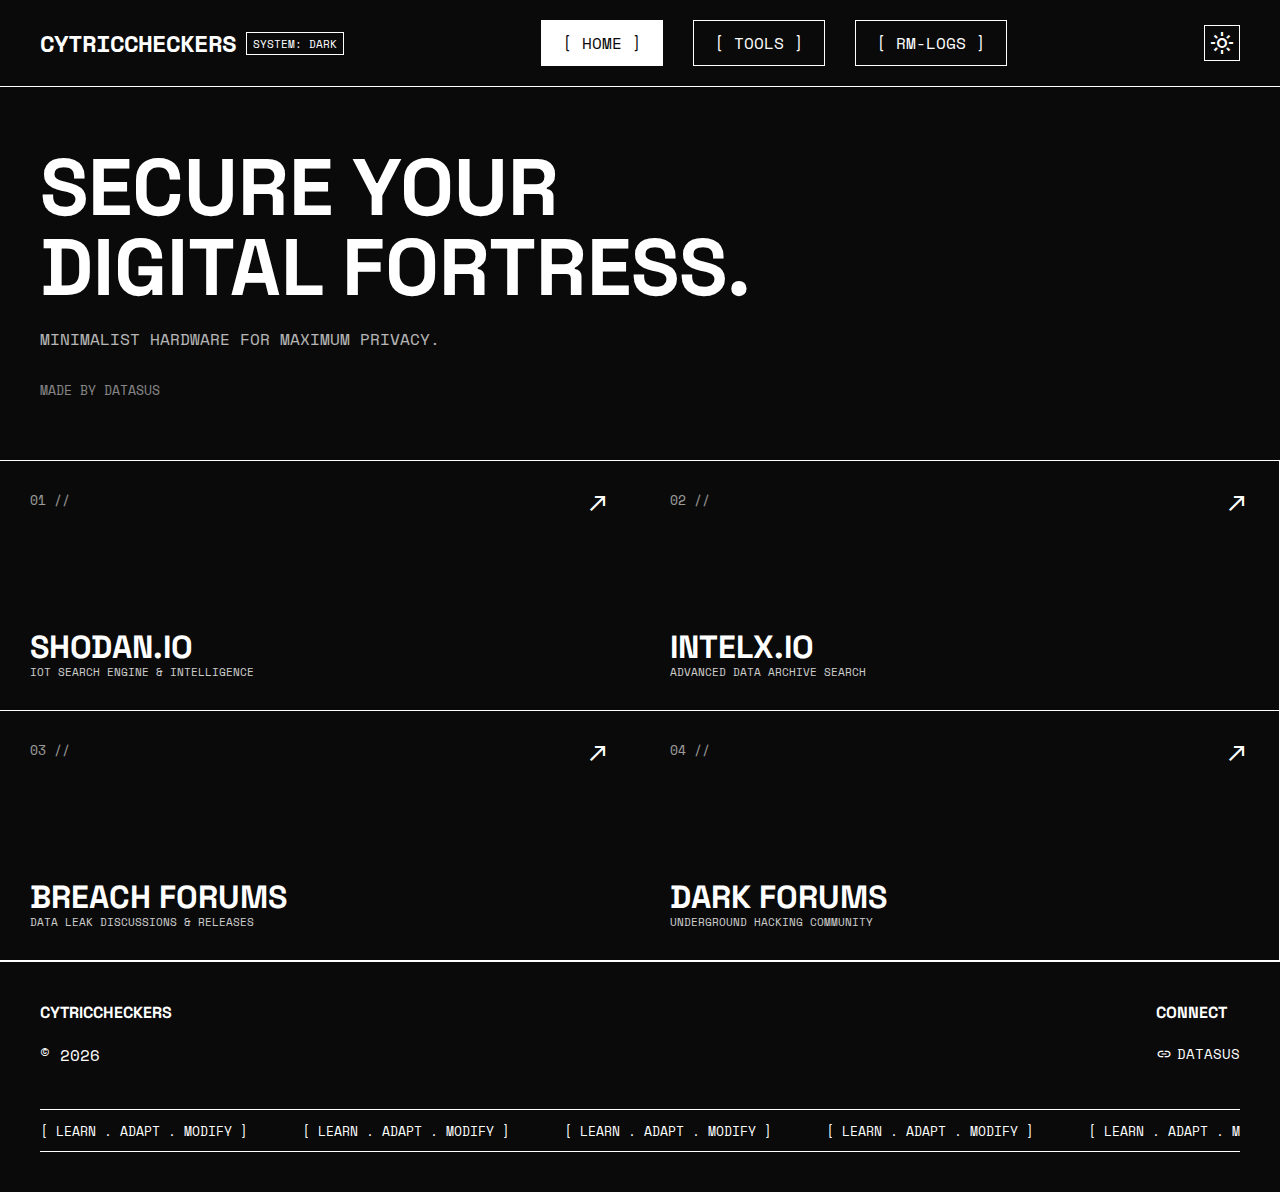
<file: index.html>
<!DOCTYPE html>
<html lang="en" class="dark">

<head>
    <meta charset="UTF-8">
    <meta name="viewport" content="width=device-width, initial-scale=1.0">
    <title>Cytriccheckers | Digital Fortress</title>
    <link rel="icon" href="logo.svg" type="image/svg+xml">
    <link rel="stylesheet" href="styles.css">
    <link href="https://fonts.googleapis.com/css2?family=Space+Grotesk:wght@300;400;700&family=Space+Mono&display=swap"
        rel="stylesheet">
    <link
        href="https://fonts.googleapis.com/css2?family=Material+Symbols+Outlined:opsz,wght,FILL,GRAD@20..48,100..700,0..1,-50..200"
        rel="stylesheet" />
</head>

<body class="theme-mode">
    <header>
        <!-- Injected by app.js -->
    </header>

    <main>
        <section class="hero-grid">
            <div class="hero-main">
                <h2 class="hero-title">SECURE YOUR<br>DIGITAL FORTRESS.</h2>
                <p class="hero-subtitle">MINIMALIST HARDWARE FOR MAXIMUM PRIVACY.</p>
                <div class="hero-specs">
                    <p>MADE BY DATASUS</p>
                </div>
            </div>

            <!-- Forum / Intel Links -->
            <div class="grid-item">
                <span class="index">01 //</span>
                <h3>SHODAN.IO</h3>
                <p class="desc">IOT SEARCH ENGINE & INTELLIGENCE</p>
                <a href="https://www.shodan.io/" target="_blank" class="arrow-link"><span
                        class="material-symbols-outlined">north_east</span></a>
            </div>

            <div class="grid-item">
                <span class="index">02 //</span>
                <h3>INTELX.IO</h3>
                <p class="desc">ADVANCED DATA ARCHIVE SEARCH</p>
                <a href="https://intelx.io/" target="_blank" class="arrow-link"><span
                        class="material-symbols-outlined">north_east</span></a>
            </div>

            <div class="grid-item">
                <span class="index">03 //</span>
                <h3>BREACH FORUMS</h3>
                <p class="desc">DATA LEAK DISCUSSIONS & RELEASES</p>
                <a href="https://breachforums.bf/index.php" target="_blank" class="arrow-link"><span
                        class="material-symbols-outlined">north_east</span></a>
            </div>

            <div class="grid-item">
                <span class="index">04 //</span>
                <h3>DARK FORUMS</h3>
                <p class="desc">UNDERGROUND HACKING COMMUNITY</p>
                <a href="https://darkforums.me/member.php?action=register" target="_blank" class="arrow-link"><span
                        class="material-symbols-outlined">north_east</span></a>
            </div>
        </section>
    </main>

    <footer>
        <!-- Injected by app.js -->
    </footer>

    <script src="app.js"></script>
</body>

</html>
</file>
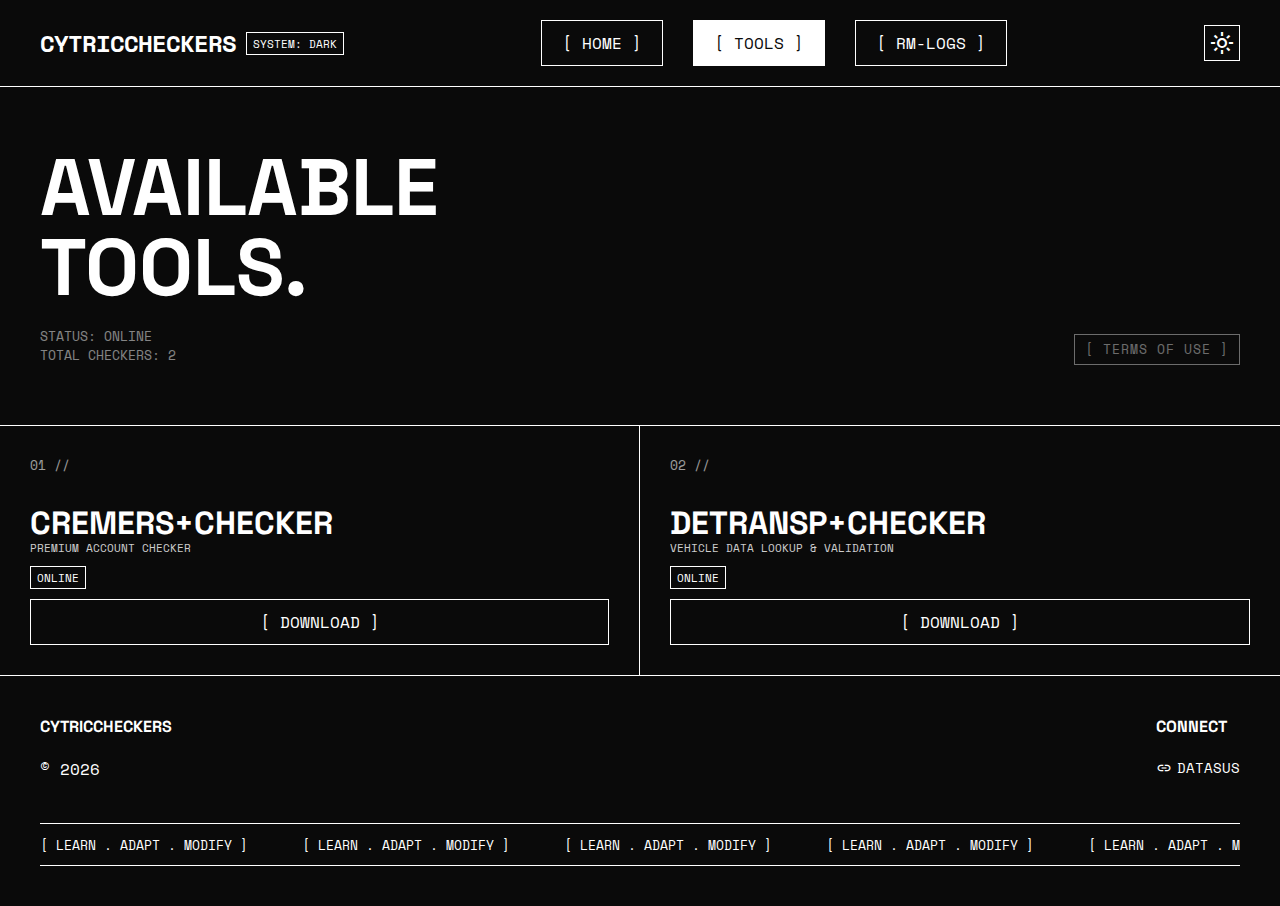
<file: dashboard.html>
<!DOCTYPE html>
<html lang="en" class="dark">

<head>
    <meta charset="UTF-8">
    <meta name="viewport" content="width=device-width, initial-scale=1.0">
    <title>Cytriccheckers | Dashboard</title>
    <link rel="icon" href="logo.svg" type="image/svg+xml">
    <link rel="stylesheet" href="styles.css">
    <link href="https://fonts.googleapis.com/css2?family=Space+Grotesk:wght@300;400;700&family=Space+Mono&display=swap"
        rel="stylesheet">
    <link
        href="https://fonts.googleapis.com/css2?family=Material+Symbols+Outlined:opsz,wght,FILL,GRAD@20..48,100..700,0..1,-50..200"
        rel="stylesheet" />
</head>

<body class="theme-mode">
    <header>
        <!-- Injected by app.js -->
    </header>

    <main>
        <div class="hero-main" style="border-bottom: 1px solid var(--border-color);">
            <h2 class="hero-title">AVAILABLE<br>TOOLS.</h2>
            <div class="hero-specs" style="display:flex; justify-content:space-between; align-items:flex-end;">
                <div>
                    <p>STATUS: ONLINE</p>
                    <p>TOTAL CHECKERS: 2 </p>
                </div>
                <button id="btn-terms" class="text-btn">[ TERMS OF USE ]</button>
            </div>
        </div>

        <section class="tools-grid" style="display: grid; grid-template-columns: repeat(auto-fit, minmax(300px, 1fr));">

            <!-- Netflix -->
            <!-- Cremers Checker -->
            <div class="grid-item">
                <span class="index">01 //</span>
                <h3>CREMERS+CHECKER</h3>
                <p class="desc">PREMIUM ACCOUNT CHECKER</p>
                <div class="status-badge" style="width: fit-content; margin: 10px 0;">ONLINE</div>
                <a href="https://www.mediafire.com/file/s4scf64n4bh0cge/cremers-checker.exe/file" target="_blank"
                    class="cta-btn access-btn">[ DOWNLOAD
                    ]</a>
            </div>

            <!-- DETRANSP CHECKER -->
            <div class="grid-item">
                <span class="index">02 //</span>
                <h3>DETRANSP+CHECKER</h3>
                <p class="desc">VEHICLE DATA LOOKUP & VALIDATION</p>
                <div class="status-badge" style="width: fit-content; margin: 10px 0;">ONLINE</div>
                <a href="https://www.mediafire.com/file/rjppx63p6jbmfw4/detrango.exe/file" target="_blank"
                    class="cta-btn access-btn">[ DOWNLOAD ]</a>
            </div>

        </section>

        <!-- Terms Modal -->
        <div id="terms-modal" class="modal-overlay hidden">
            <div class="modal-content">
                <div class="modal-header">
                    <span class="material-symbols-outlined">description</span>
                    <h2>TERMS OF USE & RESPONSIBILITY</h2>
                </div>
                <div class="modal-body">
                    <p>The <strong>Cytric Pack</strong> is a suite of tools developed for security testing and
                        data validation in controlled environments.</p>
                    <p>By using this platform, you agree that the use of the tools is your <strong>sole
                            responsibility</strong>. The developers are not responsible for any damages,
                        losses or legal consequences resulting from the misuse of the information contained herein.</p>
                    <p>These tools are provided "as is", without warranties of any kind.</p>
                </div>
                <button id="btn-agree" class="action-btn full-width">I UNDERSTAND AND AGREE</button>
            </div>
        </div>
    </main>

    <footer>
        <!-- Injected by app.js -->
    </footer>

    <script src="app.js"></script>
</body>

</html>
</file>
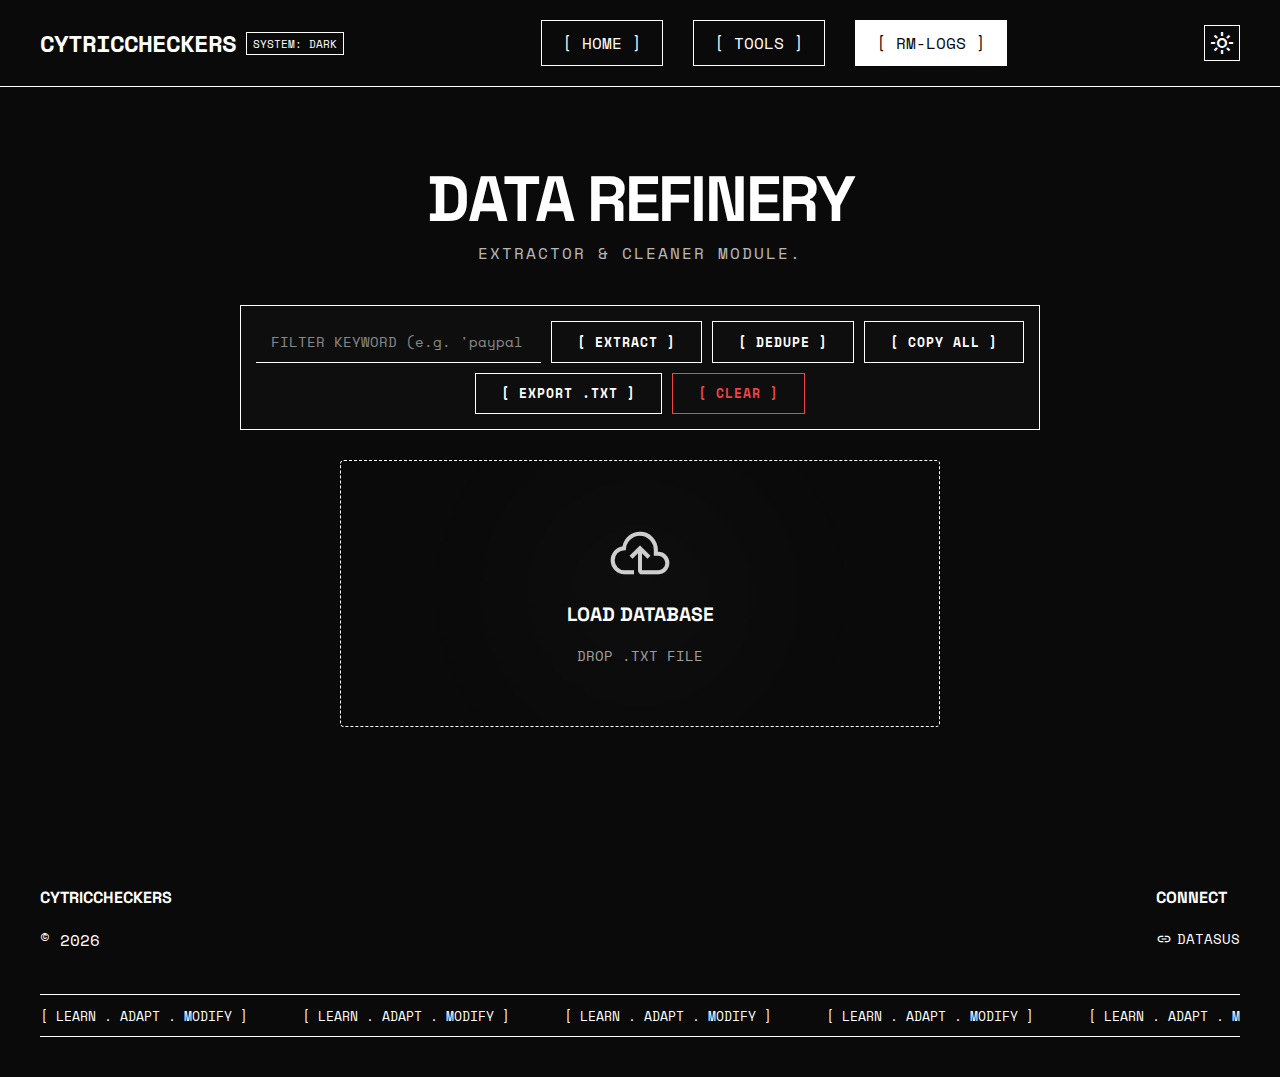
<file: search.html>
<!DOCTYPE html>
<html lang="en" class="dark">

<head>
    <meta charset="UTF-8">
    <meta name="viewport" content="width=device-width, initial-scale=1.0">
    <title>Cytriccheckers | DATA REFINERY</title>
    <link rel="icon" href="logo.svg" type="image/svg+xml">
    <link rel="stylesheet" href="styles.css">
    <link href="https://fonts.googleapis.com/css2?family=Space+Grotesk:wght@300;400;700&family=Space+Mono&display=swap"
        rel="stylesheet">
    <link
        href="https://fonts.googleapis.com/css2?family=Material+Symbols+Outlined:opsz,wght,FILL,GRAD@20..48,100..700,0..1,-50..200"
        rel="stylesheet" />
</head>

<body class="theme-mode">
    <header>
        <!-- Injected by app.js -->
    </header>

    <main class="search-container">
        <div class="search-header">
            <h1 class="search-title">DATA REFINERY</h1>
            <p class="search-subtitle">EXTRACTOR & CLEANER MODULE.</p>
        </div>

        <!-- Toolbar -->
        <div class="toolbar"
            style="max-width: 800px; margin: 0 auto 20px auto; display: flex; gap: 10px; flex-wrap: wrap;">
            <input type="text" id="filter-input" placeholder="FILTER KEYWORD (e.g. 'paypal')" class="mono-input"
                style="flex: 1;">
            <button class="action-btn" id="btn-extract">[ EXTRACT ]</button>
            <button class="action-btn" id="btn-dedupe">[ DEDUPE ]</button>
            <button class="action-btn" id="btn-copy">[ COPY ALL ]</button>
            <button class="action-btn" id="btn-export">[ EXPORT .TXT ]</button>
            <button class="action-btn" id="btn-clear"
                style="border-color: var(--error-color); color: var(--error-color);">[ CLEAR ]</button>
        </div>

        <div class="upload-area">
            <div class="upload-box">
                <span class="material-symbols-outlined cloud-icon">cloud_upload</span>
                <h3 id="upload-text">LOAD DATABASE</h3>
                <p id="upload-sub">DROP .TXT FILE</p>
                <input type="file" id="file-upload" hidden accept=".txt">
            </div>
        </div>

        <div class="results-area hidden" style="max-width: 800px; margin: 0 auto;">
            <div class="stats-bar"
                style="display: flex; justify-content: space-between; margin-bottom: 10px; font-family: var(--font-mono); font-size: 0.8rem; border-bottom: 1px solid var(--border-color); padding-bottom: 5px;">
                <span>TRANSFORMED: <b id="count-total">0</b></span>
                <span>UNIQUE: <b id="count-unique">0</b></span>
            </div>
            <div id="log-list" class="custom-scrollbar"
                style="max-height: 500px; overflow-y: auto; background: var(--bg-secondary); border: 1px solid var(--border-color); padding: 10px;">
                <!-- Items injected here -->
            </div>
        </div>

    </main>

    <footer>
        <!-- Injected by app.js -->
    </footer>

    <script src="app.js"></script>
</body>

</html>
</file>
<file: styles.css>
:root {
    --bg-color: #ffffff;
    --text-color: #000000;
    --border-color: #000000;
    --accent-color: #000000;
    /* For hover states */
    --hover-text: #ffffff;
    --error-color: #ef4444;

    --font-heading: 'Space Grotesk', sans-serif;
    --font-mono: 'Space Mono', monospace;

    /* Spotlight Variables (Light Mode) */
    --spotlight-base: rgba(0, 0, 0, 0.3);
    --spotlight-reveal: #000000;
}

.dark {
    --bg-color: #0a0a0a;
    --text-color: #ffffff;
    --border-color: #ffffff;
    --accent-color: #ffffff;
    --hover-text: #000000;

    /* Spotlight Variables (Dark Mode) */
    --spotlight-base: rgba(255, 255, 255, 0.3);
    --spotlight-reveal: #ffffff;
}

* {
    margin: 0;
    padding: 0;
    box-sizing: border-box;
}

body {
    background-color: var(--bg-color);
    color: var(--text-color);
    font-family: var(--font-heading);
    transition: background-color 0.3s, color 0.3s;
    min-height: 100vh;
    display: flex;
    flex-direction: column;
    overflow-x: hidden;
    /* Prevent horizontal scroll from sphere */
}

/* ... existing code ... */

.hero-main {
    grid-column: 1 / -1;
    padding: 60px 40px;
    border-bottom: 1px solid var(--border-color);
}

/* Typography */
h1,
h2,
h3 {
    text-transform: uppercase;
    font-weight: 700;
    line-height: 1;
}

p,
span,
a,
.desc,
.status-badge {
    font-family: var(--font-mono);
}

a {
    text-decoration: none;
    color: inherit;
}

/* Header */
header {
    display: flex;
    justify-content: space-between;
    align-items: center;
    padding: 20px 40px;
    border-bottom: 1px solid var(--border-color);
    position: sticky;
    top: 0;
    background: var(--bg-color);
    z-index: 100;
}

.logo {
    font-size: 1.5rem;
    letter-spacing: -1px;
}

.status-badge {
    font-size: 0.7rem;
    border: 1px solid var(--border-color);
    padding: 2px 6px;
    margin-left: 10px;
}

.logo-container {
    display: flex;
    align-items: center;
}

/* --- Logo Theme Adaptation --- */
/* Default Light Mode (or explicitly .light) -> Invert White Logo to Black */
html:not(.dark) .logo-img {
    filter: invert(1);
}

.logo-img {
    transition: filter 0.3s;
}

nav ul {
    display: flex;
    gap: 30px;
    list-style: none;
}

.nav-item {
    font-family: var(--font-mono);
    font-size: 1rem;
    padding: 10px 20px;
    border: 1px solid transparent;
    /* Start transparent to avoid layout shift or use border-color */
    border: 1px solid var(--border-color);
    transition: all 0.2s;
    text-transform: uppercase;
    display: inline-block;
}

.nav-item:hover,
.nav-item.active {
    background: var(--text-color);
    color: var(--bg-color);
    opacity: 1;
}

/* .nav-item:hover removed - handled by spotlight */

.icon-btn {
    background: none;
    border: 1px solid var(--border-color);
    color: var(--text-color);
    padding: 5px;
    cursor: pointer;
    display: flex;
    align-items: center;
    justify-content: center;
}

.icon-btn:hover {
    background: var(--accent-color);
    color: var(--hover-text);
}

/* Grid Layout */
.hero-grid {
    display: grid;
    grid-template-columns: repeat(2, 1fr);
    border-bottom: 1px solid var(--border-color);
}



.hero-title {
    font-size: 5rem;
    margin-bottom: 20px;
}

.hero-subtitle {
    font-size: 1rem;
    opacity: 0.7;
    margin-bottom: 30px;
}

.hero-specs {
    font-size: 0.8rem;
    opacity: 0.5;
}

.grid-item {
    border-right: 1px solid var(--border-color);
    border-bottom: 1px solid var(--border-color);
    padding: 30px;
    min-height: 250px;
    position: relative;
    display: flex;
    flex-direction: column;
    justify-content: space-between;
    transition: background 0.2s, color 0.2s;
}

.grid-item:nth-child(even) {
    border-right: none;
}

.grid-item:nth-of-type(3),
.grid-item:nth-of-type(5) {
    border-right: 1px solid var(--border-color);
}

.grid-item:nth-of-type(2),
.grid-item:nth-of-type(4),
.grid-item:nth-of-type(6) {
    border-right: none;
}

.grid-item:hover {
    background: var(--accent-color);
    color: var(--hover-text);
}

.grid-item:hover .arrow-link {
    color: var(--hover-text);
}

.index {
    font-family: var(--font-mono);
    font-size: 0.8rem;
    opacity: 0.6;
}

.grid-item h3 {
    font-size: 2rem;
    margin-top: auto;
}

.desc {
    font-size: 0.7rem;
    opacity: 0.8;
}

.arrow-link {
    position: absolute;
    top: 30px;
    right: 30px;
}

/* Ticker */
.ticker-tape {
    border-bottom: 1px solid var(--border-color);
    overflow: hidden;
    padding: 10px 0;
    white-space: nowrap;
}

.ticker-content {
    display: inline-block;
    animation: marquee 20s linear infinite;
}

.ticker-content span {
    margin-right: 50px;
    font-family: var(--font-mono);
    font-size: 0.8rem;
}

@keyframes marquee {
    0% {
        transform: translateX(0);
    }

    100% {
        transform: translateX(-50%);
    }
}

/* Footer */
footer {
    padding: 40px;
}

.footer-grid {
    display: flex;
    justify-content: space-between;
}

.footer-col h4 {
    margin-bottom: 20px;
}

.footer-col a {
    /* block display important for layout, but spotlight needs inline-block (set in spotlight block) */
    /* We can override display: inline-block back to block if width 100% needed, but inline-block safer for spotlight text alignment */
    /* Let's keep display: block from valid CSS, but the spotlight rule sets inline-block. 
       Usually inline-block is better for text effects. 
    */
    display: block;
    font-family: var(--font-mono);
    font-size: 0.9rem;
    margin-bottom: 5px;
    transition: opacity 0.2s;
}

.footer-col a:hover {
    opacity: 0.7;
    text-decoration: underline;
}

/* Mobile */
@media (max-width: 768px) {
    .hero-title {
        font-size: 3rem;
    }

    .hero-grid {
        grid-template-columns: 1fr;
    }

    .grid-item {
        border-right: none !important;
    }
}

/* --- DATA REFINERY System Styles (Updated) --- */
.search-container {
    display: flex;
    flex-direction: column;
    align-items: center;
    justify-content: center;
    min-height: calc(100vh - 140px);
    padding: 40px;
    text-align: center;
}

.search-header {
    margin-bottom: 40px;
}

.search-title {
    font-size: 4rem;
    margin-bottom: 10px;
    font-weight: 700;
    letter-spacing: -2px;
}

.search-subtitle {
    font-size: 1rem;
    opacity: 0.7;
    letter-spacing: 2px;
    font-family: var(--font-mono);
}

.toolbar {
    background: rgba(255, 255, 255, 0.02);
    padding: 15px;
    border: 1px solid var(--border-color);
    margin-bottom: 30px !important;
    display: flex;
    gap: 15px;
    flex-wrap: wrap;
    justify-content: center;
}

.mono-input {
    background: transparent;
    border: none;
    border-bottom: 1px solid var(--border-color);
    color: var(--text-color);
    padding: 10px 15px;
    font-family: var(--font-mono);
    outline: none;
    font-size: 0.9rem;
    transition: all 0.3s;
    min-width: 250px;
}

.mono-input:focus {
    border-color: var(--text-color);
    background: rgba(255, 255, 255, 0.05);
}

.action-btn {
    background: transparent;
    border: 1px solid var(--border-color);
    color: var(--text-color);
    /* Restored for visibility */
    padding: 10px 25px;
    cursor: pointer;
    font-family: var(--font-mono);
    font-size: 0.8rem;
    font-weight: bold;
    text-transform: uppercase;
    letter-spacing: 1px;
}

.mono-input::placeholder {
    color: var(--text-color);
    opacity: 0.5;
}

.action-btn:hover {
    background: var(--text-color);
    color: var(--bg-color);
}

.upload-area {
    width: 100%;
    max-width: 600px;
    margin-bottom: 40px;
}

.upload-box {
    border: 1px dashed var(--border-color);
    border-radius: 4px;
    /* More robust look */
    padding: 60px 40px;
    cursor: pointer;
    transition: all 0.3s ease;
    display: flex;
    flex-direction: column;
    align-items: center;
    gap: 20px;
    background: radial-gradient(circle at center, rgba(255, 255, 255, 0.02) 0%, transparent 70%);
}

.upload-box:hover {
    border-style: solid;
    background: rgba(255, 255, 255, 0.05);
    border-color: var(--text-color);
}

.cloud-icon {
    font-size: 64px !important;
    opacity: 0.8;
}

.upload-box h3 {
    font-size: 1.2rem;
}

.upload-box p {
    font-size: 0.9rem;
    opacity: 0.6;
}

/* Custom Scrollbar */
::-webkit-scrollbar {
    width: 6px;
}

::-webkit-scrollbar-track {
    background: var(--bg-color);
    border-left: 1px solid var(--border-color);
}

::-webkit-scrollbar-thumb {
    background: var(--border-color);
}

::-webkit-scrollbar-thumb:hover {
    background: var(--text-color);
}

.results-area {
    margin-top: 40px;
    width: 100%;
    max-width: 800px;
}

.log-item {
    display: flex;
    align-items: center;
    gap: 15px;
    padding: 10px 15px;
    border-bottom: 1px solid rgba(255, 255, 255, 0.1);
    font-family: var(--font-mono);
    font-size: 0.85rem;
    transition: background 0.2s;
}

.log-item:hover {
    background: rgba(255, 255, 255, 0.03);
}

.log-item .line-num {
    opacity: 0.4;
    width: 30px;
    text-align: right;
}

.log-item .line-data {
    flex: 1;
    overflow: hidden;
    text-overflow: ellipsis;
    white-space: nowrap;
}



.icon-btn-small {
    background: none;
    border: none;
    color: var(--text-color);
    cursor: pointer;
    font-family: 'Material Symbols Outlined';
    font-size: 16px;
    opacity: 0.5;
}


.icon-btn-small:hover {
    opacity: 1;
}

/* --- Custom Cursor (Inversion Ball) --- */
body {
    cursor: none;
    /* Hide default cursor if we want full immersion, or keep it. Let's keep it for usability unless requested. */
    cursor: default;
}

.cursor-dot {
    width: 80px;
    height: 80px;
    background-color: white;
    border-radius: 50%;
    position: fixed;
    top: 0;
    left: 0;
    transform: translate(-50%, -50%);
    pointer-events: none;
    z-index: 10000;
    mix-blend-mode: difference;
    transition: transform 0.1s ease-out, opacity 0.2s;
    /* Smooth follow & fade */
    opacity: 0;
}

.cursor-dot.active {
    opacity: 1;
}

/* Ensure links and buttons interact nicely with difference mode */
a,
button,
.access-btn,
.nav-item {
    cursor: pointer;
    /* Ensure pointer cursor still shows (if we custom cursor, we might need a custom pointer state) */
}

/* --- Access Button --- */
.access-btn {
    display: inline-block;
    text-align: center;
    border: 1px solid var(--border-color);
    padding: 10px 20px;
    font-family: var(--font-mono);
    text-transform: uppercase;
    color: var(--text-color);
    text-decoration: none;
    background: transparent;
    transition: all 0.2s;
    position: relative;
    z-index: 2;
    /* Ensure it sits above card hover effects */
    box-sizing: border-box;
}

.access-btn:hover {
    border-color: var(--text-color);
    /* Match text color on hover for solid look */
    background: var(--text-color);
    color: var(--bg-color);
}

.hidden {
    display: none !important;
}

/* --- Checker Console Modal --- */
.console-modal {
    position: fixed;
    top: 0;
    left: 0;
    width: 100%;
    height: 100%;
    background: rgba(0, 0, 0, 0.8);
    backdrop-filter: blur(5px);
    display: flex;
    justify-content: center;
    align-items: center;
    z-index: 2000;
}

.console-box {
    width: 90%;
    max-width: 600px;
    background: var(--bg-color);
    border: 1px solid var(--border-color);
    display: flex;
    flex-direction: column;
    height: 70vh;
}

.console-header {
    padding: 15px;
    border-bottom: 1px solid var(--border-color);
    display: flex;
    justify-content: space-between;
    font-weight: bold;
    background: rgba(255, 255, 255, 0.05);
}

.console-stats {
    display: flex;
    border-bottom: 1px solid var(--border-color);
}

.stat-box {
    flex: 1;
    text-align: center;
    padding: 15px;
    border-right: 1px solid var(--border-color);
}

.stat-box.green b {
    color: #10b981;
}

.stat-box.red b {
    color: #ef4444;
}

.stat-box b {
    display: block;
    font-size: 1.5rem;
}

.stat-box span {
    font-size: 0.7rem;
    opacity: 0.7;
}

.console-output {
    flex: 1;
    background: #000;
    padding: 15px;
    overflow-y: auto;
    font-family: var(--font-mono);
    font-size: 0.8rem;
    display: flex;
    flex-direction: column;
}

.log-line {
    margin-bottom: 5px;
    opacity: 0.9;
}

.log-line.live {
    color: #10b981;
}

.log-line.dead {
    color: #ef4444;
}

.log-line.system {
    color: #3b82f6;
}

.console-actions {
    padding: 15px;
    border-top: 1px solid var(--border-color);
}

/* --- Terms Modal Styles (Data Refinery Theme) --- */
.modal-overlay {
    position: fixed;
    top: 0;
    left: 0;
    width: 100%;
    height: 100%;
    background: rgba(0, 0, 0, 0.9);
    /* Darker overlay */
    backdrop-filter: blur(2px);
    display: flex;
    justify-content: center;
    align-items: center;
    z-index: 3000;
    opacity: 1;
    transition: opacity 0.2s;
}

.modal-overlay.hidden {
    opacity: 0;
    pointer-events: none;
    display: none;
}

.modal-content {
    background: var(--bg-color);
    border: 1px solid var(--border-color);
    /* System border */
    width: 90%;
    max-width: 500px;
    padding: 2px;
    /* Inner border effect padding */
    border-radius: 0;
    /* Sharp corners */
    box-shadow: 0 0 30px rgba(0, 0, 0, 0.8);
    font-family: var(--font-mono);
    text-transform: uppercase;
}

/* Inner container for the actual content to create a double-border look if desired */
.modal-content-inner {
    border: 1px solid var(--border-color);
    padding: 30px;
    background: rgba(255, 255, 255, 0.02);
}

.modal-header {
    display: flex;
    flex-direction: column;
    align-items: center;
    margin-bottom: 30px;
    text-align: center;
    border-bottom: 1px solid var(--border-color);
    padding-bottom: 20px;
}

.modal-header .material-symbols-outlined {
    font-size: 40px;
    margin-bottom: 10px;
    opacity: 1;
}

.modal-header h2 {
    font-size: 1.2rem;
    letter-spacing: 1px;
}

.modal-body {
    background: transparent;
    padding: 0;
    margin-bottom: 30px;
    font-family: var(--font-mono);
    font-size: 0.8rem;
    line-height: 1.5;
    color: var(--text-color);
    opacity: 0.8;
    text-align: justify;
}

.modal-body p {
    margin-bottom: 15px;
}

.full-width {
    width: 100%;
    background: var(--text-color);
    /* Prominent button */
    color: var(--bg-color);
    border: 1px solid var(--text-color);
    padding: 15px;
    font-weight: bold;
    border-radius: 0;
    font-family: var(--font-mono);
    text-transform: uppercase;
    cursor: pointer;
    transition: all 0.2s;
}

.full-width:hover {
    background: transparent;
    color: var(--text-color);
    box-shadow: 0 0 15px rgba(255, 255, 255, 0.1);
}

/* --- Bracket Box Button Style --- */
.text-btn {
    background: transparent;
    border: 1px solid var(--text-color);
    /* box border */
    color: var(--text-color);
    font-family: var(--font-mono);
    cursor: pointer;
    text-decoration: none;
    /* remove underline */
    opacity: 0.8;
    transition: all 0.2s;
    padding: 5px 10px;
    /* spacing inside box */
    letter-spacing: 1px;
    font-size: 0.8rem;
    position: relative;
    /* To create the double bracket effect if needed, but the text has [] */
    /* The user reference shows a box AROUND the text "TERMOS DE USE" which uses [] inside? */
    /* Reference image: " [ TERMOS DE USO ] " inside a box. */
    /* Access button ALREADY has brackets in text. */
}

.text-btn:hover {
    opacity: 1;
    background: rgba(255, 255, 255, 0.1);
    box-shadow: 0 0 10px rgba(255, 255, 255, 0.2);
}
</file>
